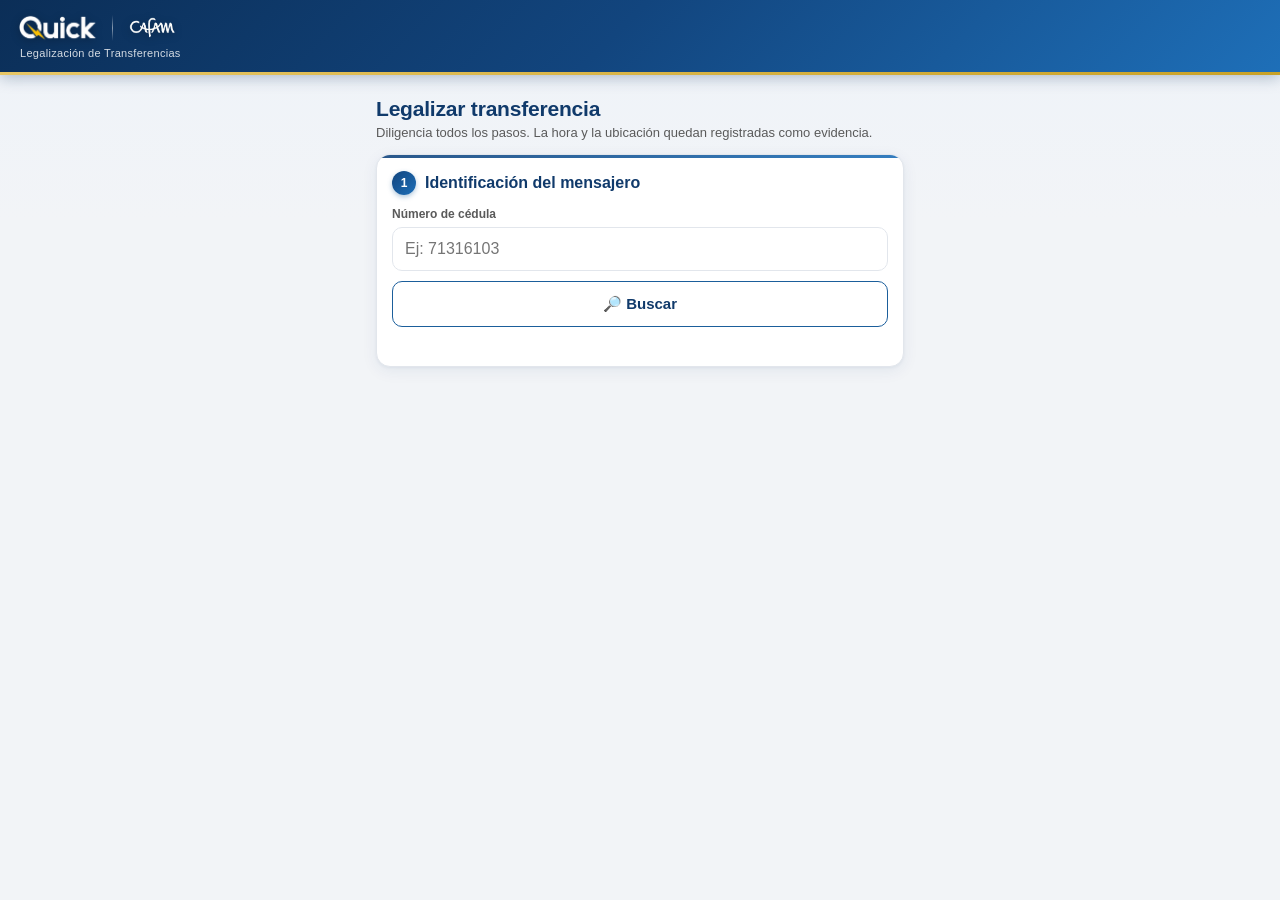
<file: index.html>
<!DOCTYPE html>
<html lang="es">
<head>
  <meta charset="UTF-8" />
  <meta name="viewport" content="width=device-width, initial-scale=1.0, maximum-scale=1.0, user-scalable=no" />
  <meta name="theme-color" content="#103A6B" />
  <title>Quick · Legalizar Transferencia · Cafam</title>
  <link rel="stylesheet" href="assets/styles.css" />
</head>
<body>
  <header class="topbar">
    <div class="brand-lockup">
      <img class="logo-quick" src="assets/logo-quick.png" alt="Quick" />
      <span class="brand-divider" aria-hidden="true"></span>
      <img class="logo-cafam" src="assets/logo-cafam.png" alt="Cafam" />
    </div>
    <span class="brand-sub">Legalización de Transferencias</span>
  </header>

  <main id="app">
    <section class="view">
      <h2>Legalizar transferencia</h2>
      <p class="muted">Diligencia todos los pasos. La hora y la ubicación quedan registradas como evidencia.</p>

      <!-- 1. Identificación -->
      <div class="card">
        <div class="step-head"><span class="step-num">1</span> Identificación del mensajero</div>
        <label class="field">
          <span>Número de cédula</span>
          <input type="text" id="f-cedula" inputmode="numeric" placeholder="Ej: 71316103" autocomplete="off" />
        </label>
        <button class="btn-ghost" id="btn-buscar">🔎 Buscar</button>
        <div id="cedula-status" class="status-line"></div>
        <div id="emp-box" class="hidden">
          <div class="kv"><span>Nombre</span><strong id="r-nombre">—</strong></div>
          <div class="kv"><span>Centro</span><strong id="r-centro">—</strong></div>
        </div>
      </div>

      <!-- 2. Datos de la transferencia -->
      <div id="bloque-datos" class="hidden">
        <div class="card">
          <div class="step-head"><span class="step-num">2</span> Datos de la transferencia</div>

          <label class="field">
            <span>Punto de venta asignado</span>
            <select id="f-punto">
              <option value="">Cargando puntos…</option>
            </select>
          </label>
          <div id="punto-status" class="status-line"></div>

          <label class="field">
            <span>Número de guía</span>
            <input type="text" id="f-guia" inputmode="numeric" placeholder="Ej: 4955188" autocomplete="off" />
          </label>
          <div class="warn-box">
            ⚠️ <b>Verifica el número de guía antes de continuar.</b> Si lo digitas mal,
            la transferencia <b>no se podrá cruzar con la plataforma Smart Quick y no será
            reconocida ni pagada</b>. El número de guía es <b>obligatorio</b> para legalizar.
          </div>

          <span class="field-label">Tipo de movimiento</span>
          <div class="toggle-group" id="tipo-group">
            <button type="button" class="toggle" data-tipo="Recogida">📥 Recogida</button>
            <button type="button" class="toggle" data-tipo="Entrega">📤 Entrega</button>
          </div>
        </div>

        <!-- 3. Marcaciones -->
        <div class="card">
          <div class="step-head"><span class="step-num">3</span> Marcaciones</div>
          <div class="marca-row">
            <button class="btn-marca" id="btn-llegada">🟢 Llegada</button>
            <strong id="r-llegada" class="marca-hora">—</strong>
          </div>
          <div class="marca-row">
            <button class="btn-marca" id="btn-salida">🔴 Salida</button>
            <strong id="r-salida" class="marca-hora">—</strong>
          </div>
        </div>

        <!-- 4. Evidencia -->
        <div class="card">
          <div class="step-head"><span class="step-num">4</span> Evidencia fotográfica</div>
          <p class="muted small">La foto se toma con la cámara en el momento (no se puede adjuntar de la galería). Se marca con fecha, hora, GPS y dirección, y registra tu ubicación.</p>

          <button class="btn-ghost" id="btn-abrir-camara">📷 Tomar foto de evidencia</button>

          <div id="camara" class="camara hidden">
            <video id="video" autoplay playsinline muted></video>
            <div class="cam-controls">
              <button type="button" class="btn-cam" id="btn-voltear">🔄 Voltear</button>
              <button type="button" class="btn-cap" id="btn-capturar" aria-label="Capturar"></button>
              <button type="button" class="btn-cam" id="btn-cerrar-cam">✕ Cerrar</button>
            </div>
          </div>

          <div id="gps-status" class="status-line"></div>
          <canvas id="canvas" class="hidden"></canvas>
          <img id="foto-preview" class="foto-preview hidden" alt="evidencia" />
          <button type="button" class="btn-ghost hidden" id="btn-repetir" style="margin-top:8px">↺ Repetir foto</button>
        </div>

        <button class="btn-primary" id="btn-finalizar">✓ Finalizar y enviar</button>
        <div id="final-status" class="status-line" style="text-align:center"></div>
      </div>
    </section>
  </main>

  <div id="toast" class="toast hidden"></div>

  <script src="assets/config.js"></script>
  <script src="assets/app.js"></script>
</body>
</html>
</file>
<file: assets/styles.css>
:root {
  --azul: #103A6B;
  --azul-med: #1B5E9B;
  --azul-claro: #DCE7F2;
  --gris: #5A5A5A;
  --gris-claro: #F2F4F7;
  --verde: #1E7A3C;
  --verde-bg: #E4F3E9;
  --amber: #B8860B;
  --amber-bg: #FBF1D9;
  --rojo: #B02A2A;
  --rojo-bg: #FBE4E4;
  --borde: #E2E6EC;
  --oro: #C9A227;
  --sombra: 0 1px 3px rgba(16,58,107,.08), 0 1px 2px rgba(16,58,107,.06);
  --sombra-card: 0 4px 16px rgba(16,58,107,.07), 0 1px 3px rgba(16,58,107,.05);
  /* Degradados corporativos */
  --grad-brand: linear-gradient(135deg, #0B2E57 0%, #12457E 48%, #1E6FB8 100%);
  --grad-brand-btn: linear-gradient(135deg, #12457E 0%, #1E6FB8 100%);
  --grad-oro: linear-gradient(90deg, #E8C766 0%, #C9A227 100%);
  --grad-page: linear-gradient(180deg, #EEF3F9 0%, #F2F4F7 220px);
}

* { box-sizing: border-box; -webkit-tap-highlight-color: transparent; }
html, body { margin: 0; padding: 0; }
body {
  font-family: -apple-system, "Segoe UI", Roboto, Helvetica, Arial, sans-serif;
  background: var(--grad-page);
  background-attachment: fixed;
  color: #222;
  padding-bottom: 40px;
}

/* Topbar corporativo con degradado (fondo oscuro para logos blancos) */
.topbar {
  background: var(--grad-brand);
  color: #fff;
  padding: 13px 18px;
  display: flex;
  flex-direction: column;
  align-items: flex-start;
  gap: 4px;
  position: sticky; top: 0; z-index: 10;
  box-shadow: 0 3px 14px rgba(11,46,87,.28);
  border-bottom: 3px solid transparent;
  border-image: var(--grad-oro) 1;
}
.brand-lockup { display: flex; align-items: center; gap: 14px; }
.logo-quick {
  height: 30px; width: auto; display: block;
  filter: drop-shadow(0 2px 4px rgba(0,0,0,.28));
}
.logo-cafam {
  height: 26px; width: auto; display: block;
  filter: drop-shadow(0 2px 4px rgba(0,0,0,.28));
}
.brand-divider {
  width: 1px; height: 26px; flex: 0 0 auto;
  background: linear-gradient(180deg, rgba(255,255,255,0), rgba(255,255,255,.5), rgba(255,255,255,0));
}
.brand-sub { font-size: 11px; opacity: .82; letter-spacing: .3px; padding-left: 2px; }
.demo-badge {
  background: rgba(255,255,255,.18); border: 1px solid rgba(255,255,255,.35);
  font-size: 10px; font-weight: 700; letter-spacing: 1px;
  padding: 3px 8px; border-radius: 20px;
}
@media (max-width: 380px) {
  .logo-quick { height: 26px; }
  .logo-cafam { height: 22px; }
}

/* Tabs */
.tabs {
  display: flex; background: #fff; border-bottom: 1px solid var(--borde);
  position: sticky; top: 56px; z-index: 9;
}
.tab {
  flex: 1; border: none; background: none; padding: 12px 4px;
  font-size: 13px; font-weight: 600; color: var(--gris);
  border-bottom: 3px solid transparent; cursor: pointer;
}
.tab.active { color: var(--azul); border-bottom-color: var(--azul-med); }

/* Layout */
main { max-width: 560px; margin: 0 auto; padding: 18px 16px; }
.view h2 { font-size: 21px; color: var(--azul); margin: 4px 0 4px; letter-spacing: -.2px; }
.muted { color: var(--gris); font-size: 13px; margin: 0 0 14px; }
.muted.small { font-size: 12px; margin: 4px 0 10px; }

/* Cards con acento superior en degradado */
.card {
  position: relative;
  background: #fff; border: 1px solid var(--borde); border-radius: 14px;
  padding: 16px 15px 15px; margin-bottom: 13px; box-shadow: var(--sombra-card);
  overflow: hidden;
}
.card::before {
  content: ""; position: absolute; top: 0; left: 0; right: 0; height: 3px;
  background: var(--grad-brand-btn); opacity: .9;
}
.card.subtle { background: var(--gris-claro); box-shadow: none; }
.card.subtle::before { display: none; }
.card-title { margin: 0 0 10px; font-size: 14px; color: var(--azul); }
.step-head { font-weight: 700; color: var(--azul); margin-bottom: 12px; display: flex; align-items: center; gap: 9px; }
.step-num {
  display: inline-flex; align-items: center; justify-content: center;
  width: 24px; height: 24px; border-radius: 50%;
  background: var(--grad-brand-btn); box-shadow: 0 2px 5px rgba(27,94,155,.35);
  color: #fff; font-size: 12px; font-weight: 800;
}

/* Fields */
.field { display: flex; flex-direction: column; gap: 6px; margin-bottom: 10px; }
.field span { font-size: 12px; font-weight: 600; color: var(--gris); }
input[type=text], input[type=password], textarea, select {
  width: 100%; padding: 12px; font-size: 16px;
  border: 1px solid var(--borde); border-radius: 10px; background: #fff;
  font-family: inherit; resize: vertical;
}
select { appearance: none; -webkit-appearance: none;
  background-image: url("data:image/svg+xml;utf8,<svg xmlns='http://www.w3.org/2000/svg' width='14' height='14' viewBox='0 0 24 24' fill='none' stroke='%231B5E9B' stroke-width='3'><path d='M6 9l6 6 6-6'/></svg>");
  background-repeat: no-repeat; background-position: right 12px center; padding-right: 36px; }
input:focus, textarea:focus, select:focus { outline: 2px solid var(--azul-claro); border-color: var(--azul-med); }

/* Marcación bloqueada */
.btn-marca.marcado { background: var(--verde-bg); color: var(--verde); border-color: var(--verde); cursor: default; }
.btn-marca:disabled { opacity: 1; }

/* Cámara en vivo */
.camara { margin-top: 10px; background: #000; border-radius: 12px; overflow: hidden; }
.camara video { width: 100%; display: block; max-height: 60vh; object-fit: cover; background: #000; }
.cam-controls { display: flex; align-items: center; justify-content: space-between; gap: 10px; padding: 10px 12px; background: #0d0d0d; }
.btn-cam { background: rgba(255,255,255,.12); color: #fff; border: 1px solid rgba(255,255,255,.3);
  padding: 9px 12px; border-radius: 8px; font-size: 13px; font-weight: 700; cursor: pointer; }
.btn-cap { width: 58px; height: 58px; border-radius: 50%; background: #fff; border: 4px solid #4F9BE0; cursor: pointer; }
.btn-cap:active { transform: scale(.94); }
.camara .status-line { color: #fff; padding: 0 12px 10px; }

/* Botones */
.btn-primary, .btn-ghost, .btn-danger {
  width: 100%; padding: 13px; border-radius: 10px; font-size: 15px;
  font-weight: 700; cursor: pointer; border: none;
}
.btn-primary {
  background: var(--grad-brand-btn); color: #fff; letter-spacing: .3px;
  box-shadow: 0 6px 16px rgba(18,69,126,.32);
}
.btn-primary:active { transform: translateY(1px); box-shadow: 0 3px 9px rgba(18,69,126,.3); }
.btn-primary:disabled { opacity: .5; box-shadow: none; }
.btn-ghost { background: #fff; color: var(--azul); border: 1.5px solid var(--azul-med); }
.btn-ghost:active { background: var(--azul-claro); }
.btn-danger { background: #fff; color: var(--rojo); border: 1.5px solid var(--rojo); margin-top: 8px; }

/* Estados */
.status-line { font-size: 13px; margin-top: 8px; min-height: 16px; }
.status-line.ok { color: var(--verde); font-weight: 600; }
.status-line.err { color: var(--rojo); font-weight: 600; }
.status-line.info { color: var(--azul-med); }

.kv { display: flex; justify-content: space-between; gap: 10px; padding: 4px 0; font-size: 14px; }
.kv span { color: var(--gris); }

.foto-preview { width: 100%; border-radius: 10px; margin-top: 10px; max-height: 220px; object-fit: cover; }

.hidden { display: none !important; }

/* KPIs */
.kpis { display: grid; grid-template-columns: repeat(2, 1fr); gap: 10px; margin-bottom: 14px; }
.kpi { background: #fff; border: 1px solid var(--borde); border-radius: 12px; padding: 12px; box-shadow: var(--sombra); }
.kpi .num { font-size: 26px; font-weight: 800; line-height: 1; }
.kpi .lbl { font-size: 12px; color: var(--gris); margin-top: 4px; }
.kpi.ok .num { color: var(--verde); }
.kpi.pend .num { color: var(--amber); }
.kpi.alert .num { color: var(--rojo); }
.kpi.tot .num { color: var(--azul); }

/* Filtros */
.filters { display: flex; gap: 8px; flex-wrap: wrap; margin-bottom: 12px; }
.chip {
  border: 1px solid var(--borde); background: #fff; color: var(--gris);
  padding: 7px 12px; border-radius: 20px; font-size: 12px; font-weight: 600; cursor: pointer;
}
.chip.active { background: var(--azul); color: #fff; border-color: var(--azul); }

/* Filas conciliación */
.row {
  background: #fff; border: 1px solid var(--borde); border-left-width: 4px;
  border-radius: 10px; padding: 12px; margin-bottom: 8px; box-shadow: var(--sombra);
}
.row.ok { border-left-color: var(--verde); }
.row.pendiente { border-left-color: var(--amber); }
.row.alerta { border-left-color: var(--rojo); }
.row-top { display: flex; justify-content: space-between; align-items: center; }
.row-guia { font-weight: 800; color: var(--azul); font-size: 15px; }
.badge { font-size: 11px; font-weight: 700; padding: 3px 9px; border-radius: 20px; }
.badge.ok { background: var(--verde-bg); color: var(--verde); }
.badge.pendiente { background: var(--amber-bg); color: var(--amber); }
.badge.alerta { background: var(--rojo-bg); color: var(--rojo); }
.row-meta { font-size: 12px; color: var(--gris); margin-top: 6px; line-height: 1.5; }
.row-meta b { color: #333; font-weight: 600; }

.lista-item { display: flex; justify-content: space-between; padding: 8px 0; border-bottom: 1px solid var(--borde); font-size: 14px; }
.lista-item:last-child { border-bottom: none; }
.pin-pill { background: var(--gris-claro); border-radius: 6px; padding: 2px 8px; font-family: monospace; font-weight: 700; color: var(--azul); }

.empty { text-align: center; color: var(--gris); padding: 30px 10px; font-size: 14px; }

/* Advertencia guía */
.warn-box {
  background: var(--amber-bg); border: 1px solid #E7D29A; color: #7a5a00;
  border-radius: 10px; padding: 11px 12px; font-size: 12.5px; line-height: 1.45; margin: 4px 0 12px;
}
.warn-box b { color: #7a4d00; }

/* Etiqueta de campo suelta */
.field-label { font-size: 12px; font-weight: 600; color: var(--gris); display: block; margin-bottom: 8px; }

/* Toggle Recogida / Entrega */
.toggle-group { display: flex; gap: 10px; }
.toggle {
  flex: 1; padding: 13px; border-radius: 10px; font-size: 14px; font-weight: 700;
  background: #fff; color: var(--azul); border: 1.5px solid var(--borde); cursor: pointer;
}
.toggle.active { background: var(--grad-brand-btn); color: #fff; border-color: transparent; box-shadow: 0 4px 11px rgba(27,94,155,.3); }

/* Marcaciones */
.marca-row { display: flex; align-items: center; gap: 12px; margin-bottom: 10px; }
.btn-marca {
  flex: 0 0 auto; min-width: 130px; padding: 12px; border-radius: 10px;
  font-size: 14px; font-weight: 700; background: #fff; color: var(--azul);
  border: 1.5px solid var(--azul-med); cursor: pointer;
}
.btn-marca:active { background: var(--azul-claro); }
.marca-hora { font-size: 18px; color: var(--azul); font-variant-numeric: tabular-nums; }

#canvas { display: none; }

/* Toast */
.toast {
  position: fixed; bottom: 20px; left: 50%; transform: translateX(-50%);
  background: var(--azul); color: #fff; padding: 12px 18px; border-radius: 10px;
  font-size: 14px; font-weight: 600; box-shadow: 0 4px 14px rgba(0,0,0,.2); z-index: 50;
  max-width: 90%; text-align: center;
}
.toast.err { background: var(--rojo); }
.toast.ok { background: var(--verde); }
</file>
